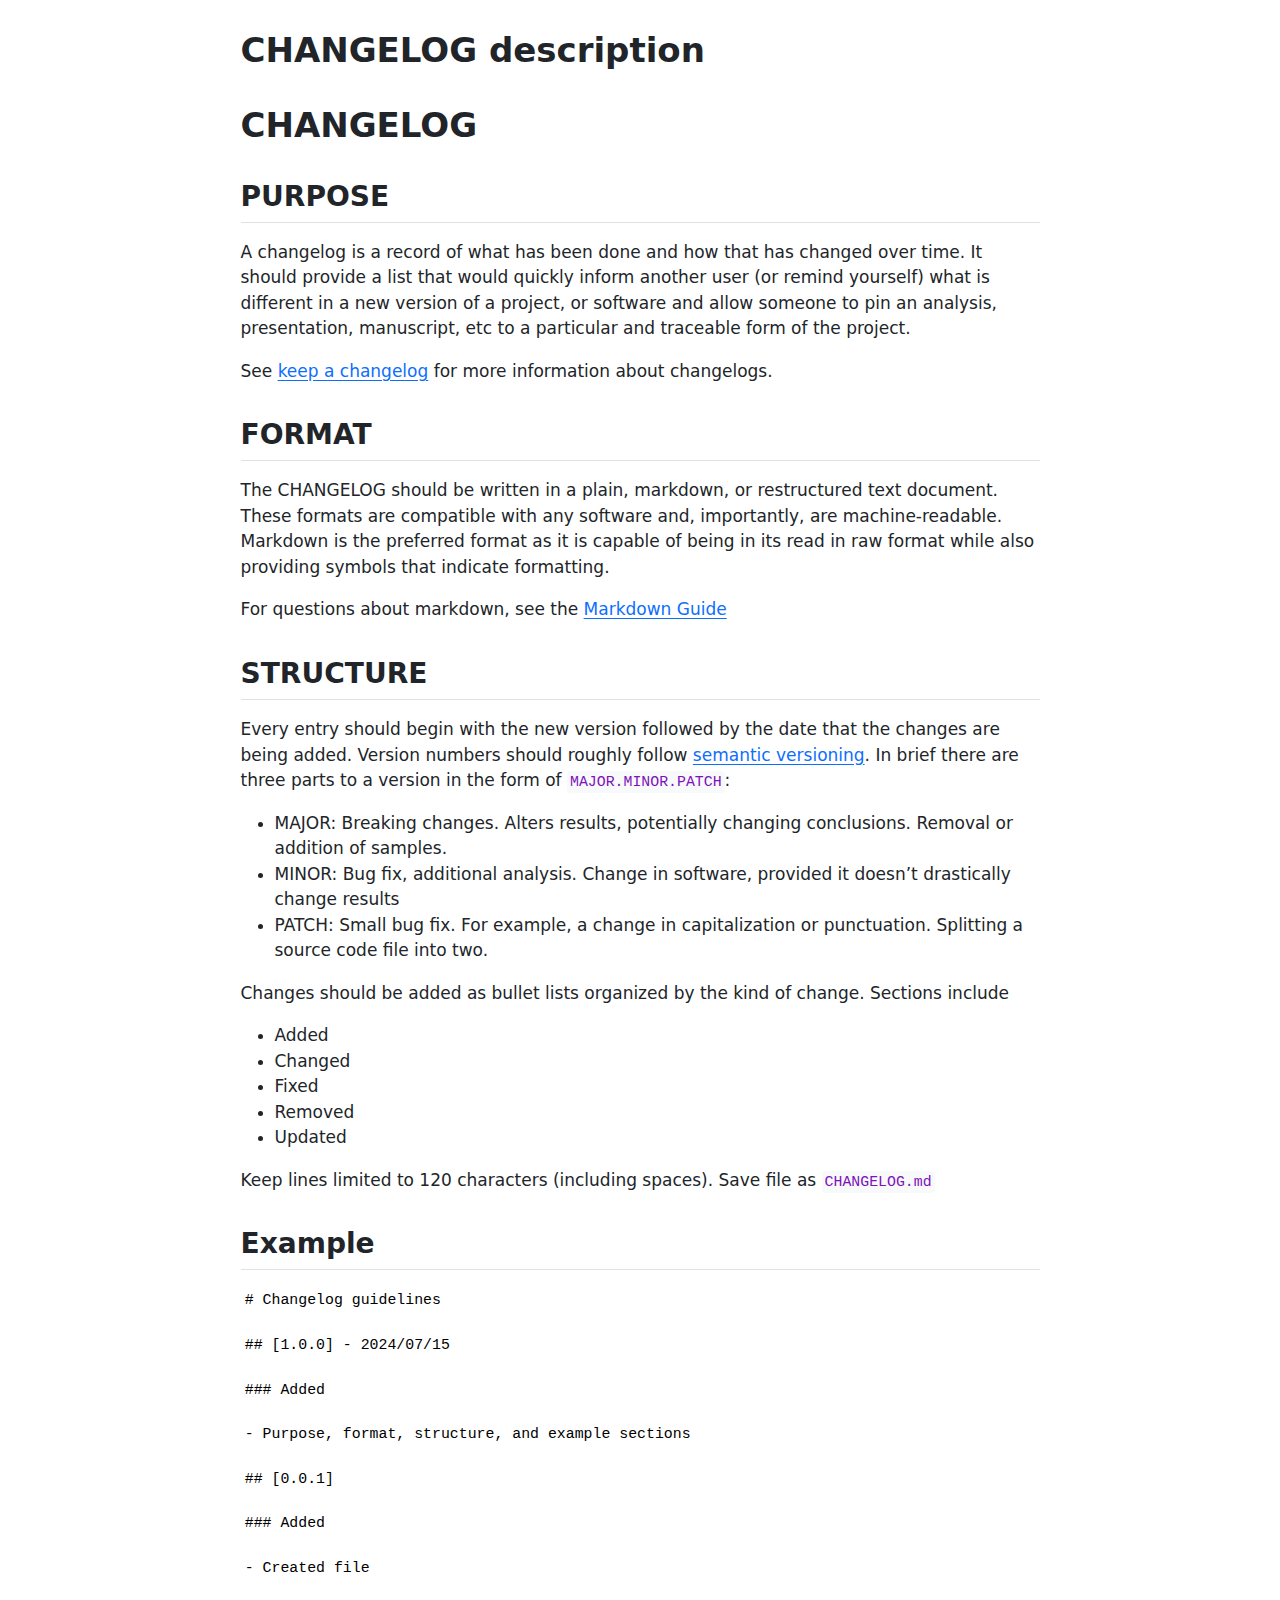
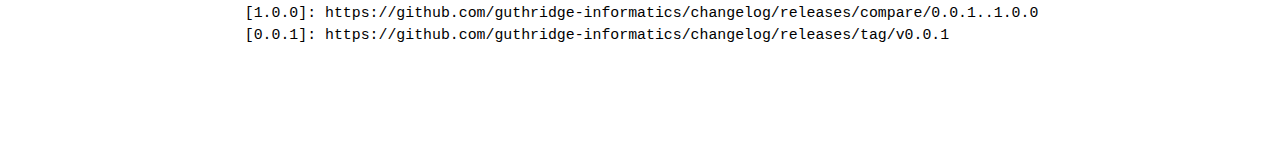
<file: index.html>
<!DOCTYPE html>
<html xmlns="http://www.w3.org/1999/xhtml" lang="en" xml:lang="en"><head>

<meta charset="utf-8">
<meta name="generator" content="quarto-1.4.554">

<meta name="viewport" content="width=device-width, initial-scale=1.0, user-scalable=yes">


<title>CHANGELOG description</title>
<style>
code{white-space: pre-wrap;}
span.smallcaps{font-variant: small-caps;}
div.columns{display: flex; gap: min(4vw, 1.5em);}
div.column{flex: auto; overflow-x: auto;}
div.hanging-indent{margin-left: 1.5em; text-indent: -1.5em;}
ul.task-list{list-style: none;}
ul.task-list li input[type="checkbox"] {
  width: 0.8em;
  margin: 0 0.8em 0.2em -1em; /* quarto-specific, see https://github.com/quarto-dev/quarto-cli/issues/4556 */ 
  vertical-align: middle;
}
</style>


<script src="site_libs/quarto-nav/quarto-nav.js"></script>
<script src="site_libs/clipboard/clipboard.min.js"></script>
<script src="site_libs/quarto-search/autocomplete.umd.js"></script>
<script src="site_libs/quarto-search/fuse.min.js"></script>
<script src="site_libs/quarto-search/quarto-search.js"></script>
<meta name="quarto:offset" content="./">
<script src="site_libs/quarto-html/quarto.js"></script>
<script src="site_libs/quarto-html/popper.min.js"></script>
<script src="site_libs/quarto-html/tippy.umd.min.js"></script>
<script src="site_libs/quarto-html/anchor.min.js"></script>
<link href="site_libs/quarto-html/tippy.css" rel="stylesheet">
<link href="site_libs/quarto-html/quarto-syntax-highlighting.css" rel="stylesheet" id="quarto-text-highlighting-styles">
<script src="site_libs/bootstrap/bootstrap.min.js"></script>
<link href="site_libs/bootstrap/bootstrap-icons.css" rel="stylesheet">
<link href="site_libs/bootstrap/bootstrap.min.css" rel="stylesheet" id="quarto-bootstrap" data-mode="light">
<script id="quarto-search-options" type="application/json">{
  "location": "sidebar",
  "copy-button": false,
  "collapse-after": 3,
  "panel-placement": "start",
  "type": "textbox",
  "limit": 50,
  "keyboard-shortcut": [
    "f",
    "/",
    "s"
  ],
  "show-item-context": false,
  "language": {
    "search-no-results-text": "No results",
    "search-matching-documents-text": "matching documents",
    "search-copy-link-title": "Copy link to search",
    "search-hide-matches-text": "Hide additional matches",
    "search-more-match-text": "more match in this document",
    "search-more-matches-text": "more matches in this document",
    "search-clear-button-title": "Clear",
    "search-text-placeholder": "",
    "search-detached-cancel-button-title": "Cancel",
    "search-submit-button-title": "Submit",
    "search-label": "Search"
  }
}</script>


</head>

<body class="fullcontent">

<div id="quarto-search-results"></div>
<!-- content -->
<div id="quarto-content" class="quarto-container page-columns page-rows-contents page-layout-article">
<!-- sidebar -->
<!-- margin-sidebar -->
    
<!-- main -->
<main class="content" id="quarto-document-content">

<header id="title-block-header" class="quarto-title-block default">
<div class="quarto-title">
<h1 class="title">CHANGELOG description</h1>
</div>



<div class="quarto-title-meta">

    
  
    
  </div>
  


</header>


<section id="changelog" class="level1">
<h1>CHANGELOG</h1>
<section id="purpose" class="level2">
<h2 class="anchored" data-anchor-id="purpose">PURPOSE</h2>
<p>A changelog is a record of what has been done and how that has changed over time. It should provide a list that would quickly inform another user (or remind yourself) what is different in a new version of a project, or software and allow someone to pin an analysis, presentation, manuscript, etc to a particular and traceable form of the project.</p>
<p>See <a href="https://keepachangelog.com/en/1.1.0/">keep a changelog</a> for more information about changelogs.</p>
</section>
<section id="format" class="level2">
<h2 class="anchored" data-anchor-id="format">FORMAT</h2>
<p>The CHANGELOG should be written in a plain, markdown, or restructured text document. These formats are compatible with any software and, importantly, are machine-readable. Markdown is the preferred format as it is capable of being in its read in raw format while also providing symbols that indicate formatting.</p>
<p>For questions about markdown, see the <a href="https://www.markdownguide.org/">Markdown Guide</a></p>
</section>
<section id="structure" class="level2">
<h2 class="anchored" data-anchor-id="structure">STRUCTURE</h2>
<p>Every entry should begin with the new version followed by the date that the changes are being added. Version numbers should roughly follow <a href="https://semver.org/">semantic versioning</a>. In brief there are three parts to a version in the form of <code>MAJOR.MINOR.PATCH</code>:</p>
<ul>
<li>MAJOR: Breaking changes. Alters results, potentially changing conclusions. Removal or addition of samples.</li>
<li>MINOR: Bug fix, additional analysis. Change in software, provided it doesn’t drastically change results</li>
<li>PATCH: Small bug fix. For example, a change in capitalization or punctuation. Splitting a source code file into two.</li>
</ul>
<p>Changes should be added as bullet lists organized by the kind of change. Sections include</p>
<ul>
<li>Added</li>
<li>Changed</li>
<li>Fixed</li>
<li>Removed</li>
<li>Updated</li>
</ul>
<p>Keep lines limited to 120 characters (including spaces). Save file as <code>CHANGELOG.md</code></p>
</section>
<section id="example" class="level2">
<h2 class="anchored" data-anchor-id="example">Example</h2>
<pre><code># Changelog guidelines

## [1.0.0] - 2024/07/15

### Added

- Purpose, format, structure, and example sections

## [0.0.1]

### Added

- Created file

[1.0.0]: https://github.com/guthridge-informatics/changelog/releases/compare/0.0.1..1.0.0
[0.0.1]: https://github.com/guthridge-informatics/changelog/releases/tag/v0.0.1</code></pre>


</section>
</section>

</main> <!-- /main -->
<script id="quarto-html-after-body" type="application/javascript">
window.document.addEventListener("DOMContentLoaded", function (event) {
  const toggleBodyColorMode = (bsSheetEl) => {
    const mode = bsSheetEl.getAttribute("data-mode");
    const bodyEl = window.document.querySelector("body");
    if (mode === "dark") {
      bodyEl.classList.add("quarto-dark");
      bodyEl.classList.remove("quarto-light");
    } else {
      bodyEl.classList.add("quarto-light");
      bodyEl.classList.remove("quarto-dark");
    }
  }
  const toggleBodyColorPrimary = () => {
    const bsSheetEl = window.document.querySelector("link#quarto-bootstrap");
    if (bsSheetEl) {
      toggleBodyColorMode(bsSheetEl);
    }
  }
  toggleBodyColorPrimary();  
  const icon = "";
  const anchorJS = new window.AnchorJS();
  anchorJS.options = {
    placement: 'right',
    icon: icon
  };
  anchorJS.add('.anchored');
  const isCodeAnnotation = (el) => {
    for (const clz of el.classList) {
      if (clz.startsWith('code-annotation-')) {                     
        return true;
      }
    }
    return false;
  }
  const clipboard = new window.ClipboardJS('.code-copy-button', {
    text: function(trigger) {
      const codeEl = trigger.previousElementSibling.cloneNode(true);
      for (const childEl of codeEl.children) {
        if (isCodeAnnotation(childEl)) {
          childEl.remove();
        }
      }
      return codeEl.innerText;
    }
  });
  clipboard.on('success', function(e) {
    // button target
    const button = e.trigger;
    // don't keep focus
    button.blur();
    // flash "checked"
    button.classList.add('code-copy-button-checked');
    var currentTitle = button.getAttribute("title");
    button.setAttribute("title", "Copied!");
    let tooltip;
    if (window.bootstrap) {
      button.setAttribute("data-bs-toggle", "tooltip");
      button.setAttribute("data-bs-placement", "left");
      button.setAttribute("data-bs-title", "Copied!");
      tooltip = new bootstrap.Tooltip(button, 
        { trigger: "manual", 
          customClass: "code-copy-button-tooltip",
          offset: [0, -8]});
      tooltip.show();    
    }
    setTimeout(function() {
      if (tooltip) {
        tooltip.hide();
        button.removeAttribute("data-bs-title");
        button.removeAttribute("data-bs-toggle");
        button.removeAttribute("data-bs-placement");
      }
      button.setAttribute("title", currentTitle);
      button.classList.remove('code-copy-button-checked');
    }, 1000);
    // clear code selection
    e.clearSelection();
  });
    var localhostRegex = new RegExp(/^(?:http|https):\/\/localhost\:?[0-9]*\//);
    var mailtoRegex = new RegExp(/^mailto:/);
      var filterRegex = new RegExp('/' + window.location.host + '/');
    var isInternal = (href) => {
        return filterRegex.test(href) || localhostRegex.test(href) || mailtoRegex.test(href);
    }
    // Inspect non-navigation links and adorn them if external
 	var links = window.document.querySelectorAll('a[href]:not(.nav-link):not(.navbar-brand):not(.toc-action):not(.sidebar-link):not(.sidebar-item-toggle):not(.pagination-link):not(.no-external):not([aria-hidden]):not(.dropdown-item):not(.quarto-navigation-tool)');
    for (var i=0; i<links.length; i++) {
      const link = links[i];
      if (!isInternal(link.href)) {
        // undo the damage that might have been done by quarto-nav.js in the case of
        // links that we want to consider external
        if (link.dataset.originalHref !== undefined) {
          link.href = link.dataset.originalHref;
        }
      }
    }
  function tippyHover(el, contentFn, onTriggerFn, onUntriggerFn) {
    const config = {
      allowHTML: true,
      maxWidth: 500,
      delay: 100,
      arrow: false,
      appendTo: function(el) {
          return el.parentElement;
      },
      interactive: true,
      interactiveBorder: 10,
      theme: 'quarto',
      placement: 'bottom-start',
    };
    if (contentFn) {
      config.content = contentFn;
    }
    if (onTriggerFn) {
      config.onTrigger = onTriggerFn;
    }
    if (onUntriggerFn) {
      config.onUntrigger = onUntriggerFn;
    }
    window.tippy(el, config); 
  }
  const noterefs = window.document.querySelectorAll('a[role="doc-noteref"]');
  for (var i=0; i<noterefs.length; i++) {
    const ref = noterefs[i];
    tippyHover(ref, function() {
      // use id or data attribute instead here
      let href = ref.getAttribute('data-footnote-href') || ref.getAttribute('href');
      try { href = new URL(href).hash; } catch {}
      const id = href.replace(/^#\/?/, "");
      const note = window.document.getElementById(id);
      if (note) {
        return note.innerHTML;
      } else {
        return "";
      }
    });
  }
  const xrefs = window.document.querySelectorAll('a.quarto-xref');
  const processXRef = (id, note) => {
    // Strip column container classes
    const stripColumnClz = (el) => {
      el.classList.remove("page-full", "page-columns");
      if (el.children) {
        for (const child of el.children) {
          stripColumnClz(child);
        }
      }
    }
    stripColumnClz(note)
    if (id === null || id.startsWith('sec-')) {
      // Special case sections, only their first couple elements
      const container = document.createElement("div");
      if (note.children && note.children.length > 2) {
        container.appendChild(note.children[0].cloneNode(true));
        for (let i = 1; i < note.children.length; i++) {
          const child = note.children[i];
          if (child.tagName === "P" && child.innerText === "") {
            continue;
          } else {
            container.appendChild(child.cloneNode(true));
            break;
          }
        }
        if (window.Quarto?.typesetMath) {
          window.Quarto.typesetMath(container);
        }
        return container.innerHTML
      } else {
        if (window.Quarto?.typesetMath) {
          window.Quarto.typesetMath(note);
        }
        return note.innerHTML;
      }
    } else {
      // Remove any anchor links if they are present
      const anchorLink = note.querySelector('a.anchorjs-link');
      if (anchorLink) {
        anchorLink.remove();
      }
      if (window.Quarto?.typesetMath) {
        window.Quarto.typesetMath(note);
      }
      // TODO in 1.5, we should make sure this works without a callout special case
      if (note.classList.contains("callout")) {
        return note.outerHTML;
      } else {
        return note.innerHTML;
      }
    }
  }
  for (var i=0; i<xrefs.length; i++) {
    const xref = xrefs[i];
    tippyHover(xref, undefined, function(instance) {
      instance.disable();
      let url = xref.getAttribute('href');
      let hash = undefined; 
      if (url.startsWith('#')) {
        hash = url;
      } else {
        try { hash = new URL(url).hash; } catch {}
      }
      if (hash) {
        const id = hash.replace(/^#\/?/, "");
        const note = window.document.getElementById(id);
        if (note !== null) {
          try {
            const html = processXRef(id, note.cloneNode(true));
            instance.setContent(html);
          } finally {
            instance.enable();
            instance.show();
          }
        } else {
          // See if we can fetch this
          fetch(url.split('#')[0])
          .then(res => res.text())
          .then(html => {
            const parser = new DOMParser();
            const htmlDoc = parser.parseFromString(html, "text/html");
            const note = htmlDoc.getElementById(id);
            if (note !== null) {
              const html = processXRef(id, note);
              instance.setContent(html);
            } 
          }).finally(() => {
            instance.enable();
            instance.show();
          });
        }
      } else {
        // See if we can fetch a full url (with no hash to target)
        // This is a special case and we should probably do some content thinning / targeting
        fetch(url)
        .then(res => res.text())
        .then(html => {
          const parser = new DOMParser();
          const htmlDoc = parser.parseFromString(html, "text/html");
          const note = htmlDoc.querySelector('main.content');
          if (note !== null) {
            // This should only happen for chapter cross references
            // (since there is no id in the URL)
            // remove the first header
            if (note.children.length > 0 && note.children[0].tagName === "HEADER") {
              note.children[0].remove();
            }
            const html = processXRef(null, note);
            instance.setContent(html);
          } 
        }).finally(() => {
          instance.enable();
          instance.show();
        });
      }
    }, function(instance) {
    });
  }
      let selectedAnnoteEl;
      const selectorForAnnotation = ( cell, annotation) => {
        let cellAttr = 'data-code-cell="' + cell + '"';
        let lineAttr = 'data-code-annotation="' +  annotation + '"';
        const selector = 'span[' + cellAttr + '][' + lineAttr + ']';
        return selector;
      }
      const selectCodeLines = (annoteEl) => {
        const doc = window.document;
        const targetCell = annoteEl.getAttribute("data-target-cell");
        const targetAnnotation = annoteEl.getAttribute("data-target-annotation");
        const annoteSpan = window.document.querySelector(selectorForAnnotation(targetCell, targetAnnotation));
        const lines = annoteSpan.getAttribute("data-code-lines").split(",");
        const lineIds = lines.map((line) => {
          return targetCell + "-" + line;
        })
        let top = null;
        let height = null;
        let parent = null;
        if (lineIds.length > 0) {
            //compute the position of the single el (top and bottom and make a div)
            const el = window.document.getElementById(lineIds[0]);
            top = el.offsetTop;
            height = el.offsetHeight;
            parent = el.parentElement.parentElement;
          if (lineIds.length > 1) {
            const lastEl = window.document.getElementById(lineIds[lineIds.length - 1]);
            const bottom = lastEl.offsetTop + lastEl.offsetHeight;
            height = bottom - top;
          }
          if (top !== null && height !== null && parent !== null) {
            // cook up a div (if necessary) and position it 
            let div = window.document.getElementById("code-annotation-line-highlight");
            if (div === null) {
              div = window.document.createElement("div");
              div.setAttribute("id", "code-annotation-line-highlight");
              div.style.position = 'absolute';
              parent.appendChild(div);
            }
            div.style.top = top - 2 + "px";
            div.style.height = height + 4 + "px";
            div.style.left = 0;
            let gutterDiv = window.document.getElementById("code-annotation-line-highlight-gutter");
            if (gutterDiv === null) {
              gutterDiv = window.document.createElement("div");
              gutterDiv.setAttribute("id", "code-annotation-line-highlight-gutter");
              gutterDiv.style.position = 'absolute';
              const codeCell = window.document.getElementById(targetCell);
              const gutter = codeCell.querySelector('.code-annotation-gutter');
              gutter.appendChild(gutterDiv);
            }
            gutterDiv.style.top = top - 2 + "px";
            gutterDiv.style.height = height + 4 + "px";
          }
          selectedAnnoteEl = annoteEl;
        }
      };
      const unselectCodeLines = () => {
        const elementsIds = ["code-annotation-line-highlight", "code-annotation-line-highlight-gutter"];
        elementsIds.forEach((elId) => {
          const div = window.document.getElementById(elId);
          if (div) {
            div.remove();
          }
        });
        selectedAnnoteEl = undefined;
      };
        // Handle positioning of the toggle
    window.addEventListener(
      "resize",
      throttle(() => {
        elRect = undefined;
        if (selectedAnnoteEl) {
          selectCodeLines(selectedAnnoteEl);
        }
      }, 10)
    );
    function throttle(fn, ms) {
    let throttle = false;
    let timer;
      return (...args) => {
        if(!throttle) { // first call gets through
            fn.apply(this, args);
            throttle = true;
        } else { // all the others get throttled
            if(timer) clearTimeout(timer); // cancel #2
            timer = setTimeout(() => {
              fn.apply(this, args);
              timer = throttle = false;
            }, ms);
        }
      };
    }
      // Attach click handler to the DT
      const annoteDls = window.document.querySelectorAll('dt[data-target-cell]');
      for (const annoteDlNode of annoteDls) {
        annoteDlNode.addEventListener('click', (event) => {
          const clickedEl = event.target;
          if (clickedEl !== selectedAnnoteEl) {
            unselectCodeLines();
            const activeEl = window.document.querySelector('dt[data-target-cell].code-annotation-active');
            if (activeEl) {
              activeEl.classList.remove('code-annotation-active');
            }
            selectCodeLines(clickedEl);
            clickedEl.classList.add('code-annotation-active');
          } else {
            // Unselect the line
            unselectCodeLines();
            clickedEl.classList.remove('code-annotation-active');
          }
        });
      }
  const findCites = (el) => {
    const parentEl = el.parentElement;
    if (parentEl) {
      const cites = parentEl.dataset.cites;
      if (cites) {
        return {
          el,
          cites: cites.split(' ')
        };
      } else {
        return findCites(el.parentElement)
      }
    } else {
      return undefined;
    }
  };
  var bibliorefs = window.document.querySelectorAll('a[role="doc-biblioref"]');
  for (var i=0; i<bibliorefs.length; i++) {
    const ref = bibliorefs[i];
    const citeInfo = findCites(ref);
    if (citeInfo) {
      tippyHover(citeInfo.el, function() {
        var popup = window.document.createElement('div');
        citeInfo.cites.forEach(function(cite) {
          var citeDiv = window.document.createElement('div');
          citeDiv.classList.add('hanging-indent');
          citeDiv.classList.add('csl-entry');
          var biblioDiv = window.document.getElementById('ref-' + cite);
          if (biblioDiv) {
            citeDiv.innerHTML = biblioDiv.innerHTML;
          }
          popup.appendChild(citeDiv);
        });
        return popup.innerHTML;
      });
    }
  }
});
</script>
</div> <!-- /content -->




</body></html>
</file>
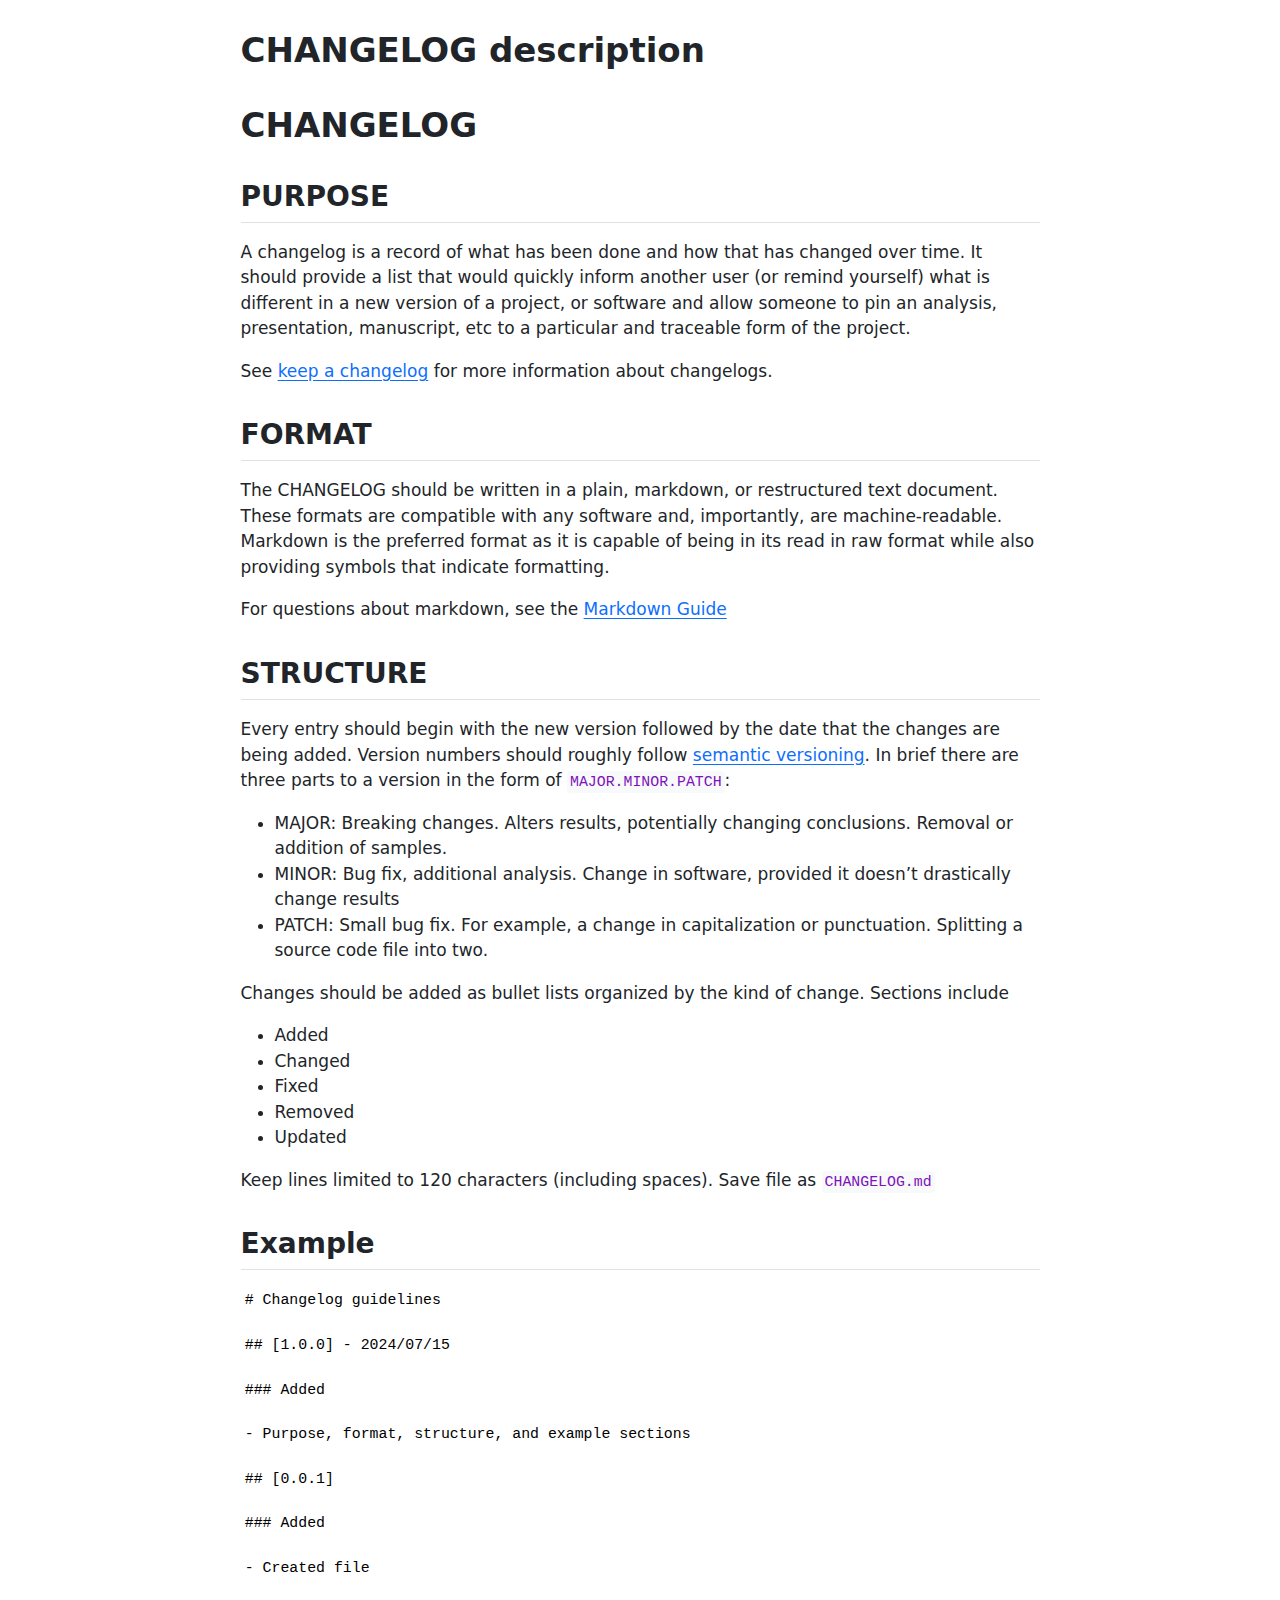
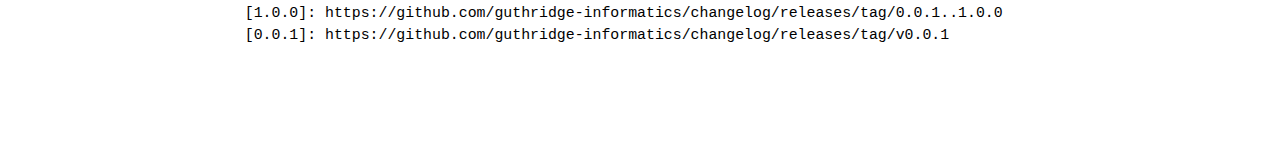
<file: changelog/docs/index.html>
<html xmlns="http://www.w3.org/1999/xhtml">    
  <head>      
    <title>Redirect to changelog_standard.html</title>      
    <meta http-equiv="refresh" content="0;URL='changelog_standard.html'" />    
  </head>    
  <body> 
  </body>  
</html>
</file>
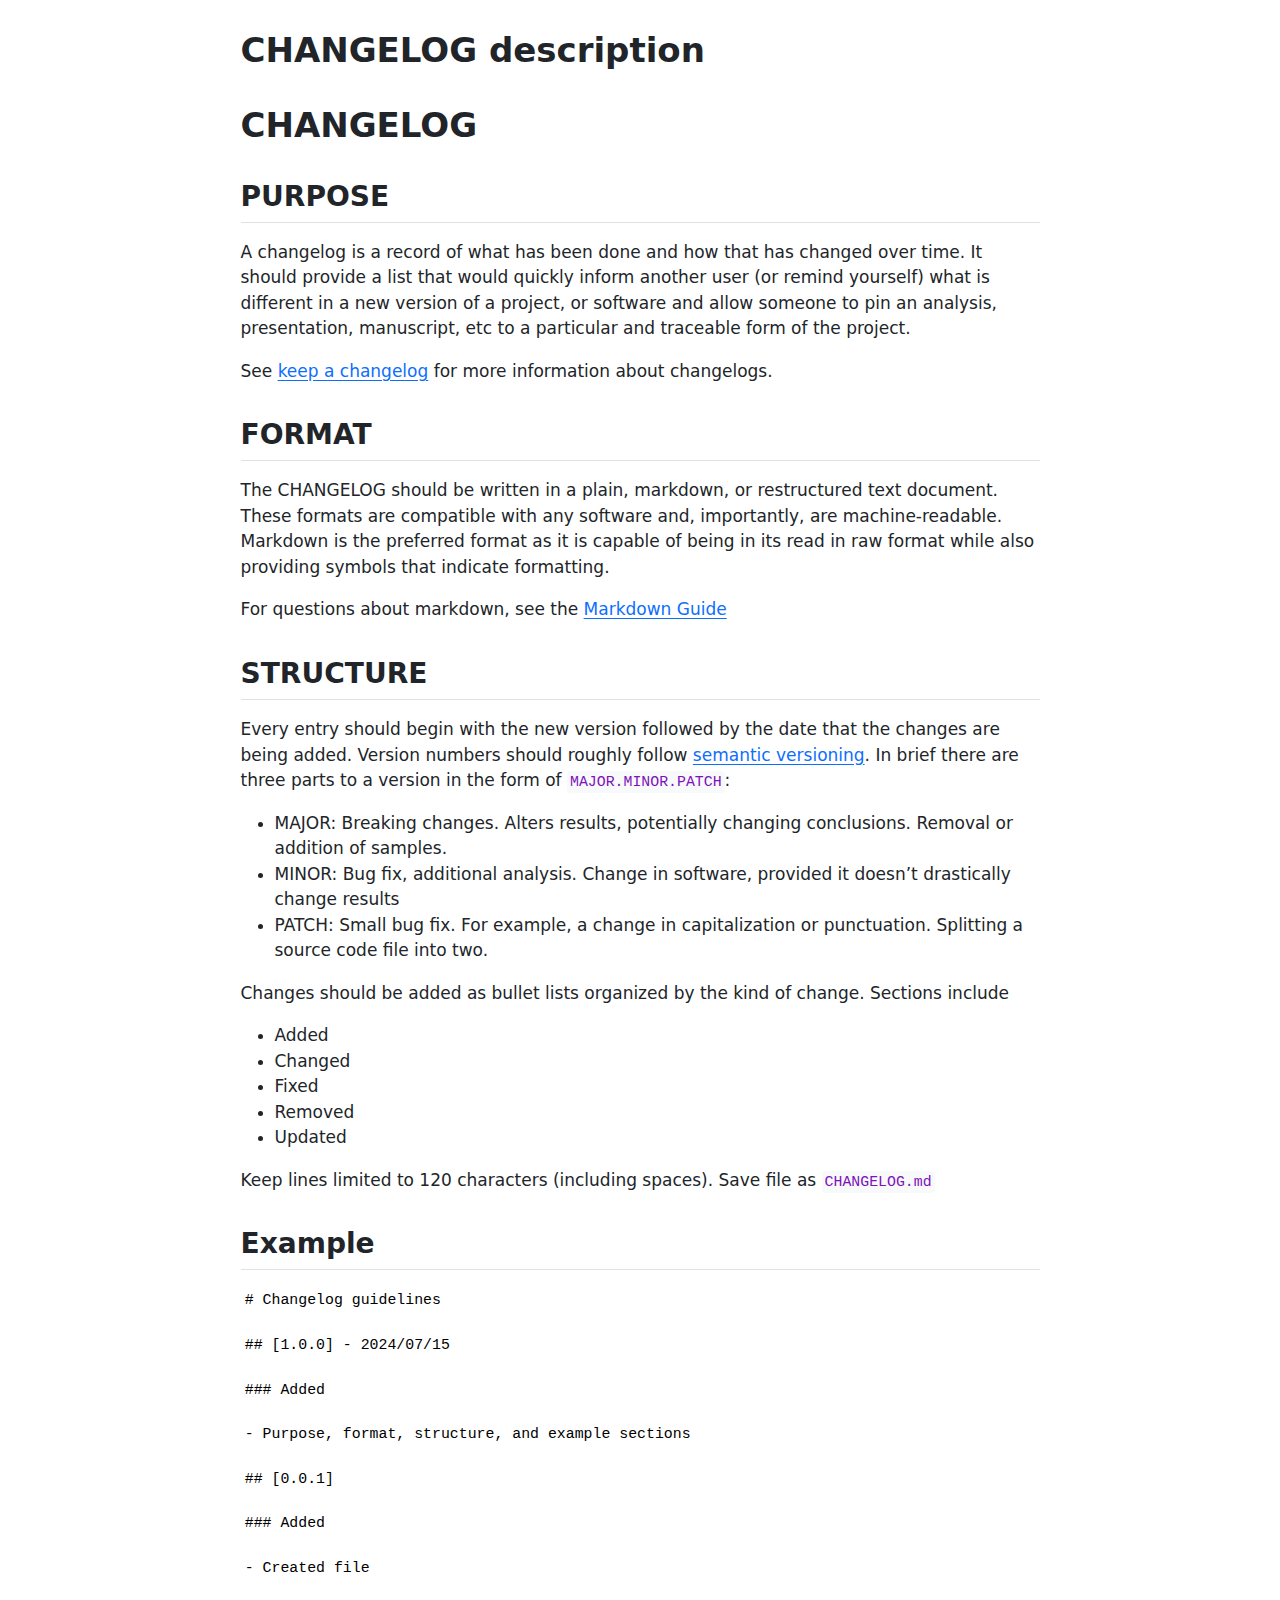
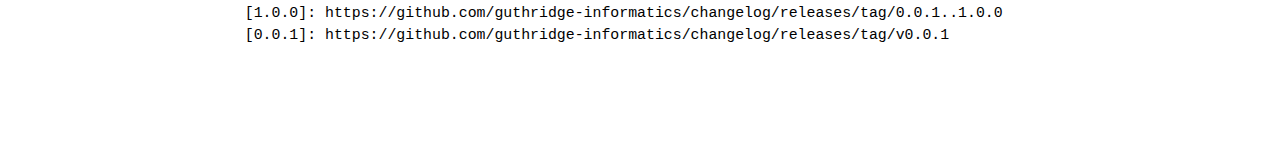
<file: changelog/docs/changelog_standard.html>
<!DOCTYPE html>
<html xmlns="http://www.w3.org/1999/xhtml" lang="en" xml:lang="en"><head>

<meta charset="utf-8">
<meta name="generator" content="quarto-1.4.554">

<meta name="viewport" content="width=device-width, initial-scale=1.0, user-scalable=yes">


<title>CHANGELOG description</title>
<style>
code{white-space: pre-wrap;}
span.smallcaps{font-variant: small-caps;}
div.columns{display: flex; gap: min(4vw, 1.5em);}
div.column{flex: auto; overflow-x: auto;}
div.hanging-indent{margin-left: 1.5em; text-indent: -1.5em;}
ul.task-list{list-style: none;}
ul.task-list li input[type="checkbox"] {
  width: 0.8em;
  margin: 0 0.8em 0.2em -1em; /* quarto-specific, see https://github.com/quarto-dev/quarto-cli/issues/4556 */ 
  vertical-align: middle;
}
</style>


<script src="site_libs/quarto-nav/quarto-nav.js"></script>
<script src="site_libs/clipboard/clipboard.min.js"></script>
<script src="site_libs/quarto-search/autocomplete.umd.js"></script>
<script src="site_libs/quarto-search/fuse.min.js"></script>
<script src="site_libs/quarto-search/quarto-search.js"></script>
<meta name="quarto:offset" content="./">
<script src="site_libs/quarto-html/quarto.js"></script>
<script src="site_libs/quarto-html/popper.min.js"></script>
<script src="site_libs/quarto-html/tippy.umd.min.js"></script>
<script src="site_libs/quarto-html/anchor.min.js"></script>
<link href="site_libs/quarto-html/tippy.css" rel="stylesheet">
<link href="site_libs/quarto-html/quarto-syntax-highlighting.css" rel="stylesheet" id="quarto-text-highlighting-styles">
<script src="site_libs/bootstrap/bootstrap.min.js"></script>
<link href="site_libs/bootstrap/bootstrap-icons.css" rel="stylesheet">
<link href="site_libs/bootstrap/bootstrap.min.css" rel="stylesheet" id="quarto-bootstrap" data-mode="light">
<script id="quarto-search-options" type="application/json">{
  "location": "sidebar",
  "copy-button": false,
  "collapse-after": 3,
  "panel-placement": "start",
  "type": "textbox",
  "limit": 50,
  "keyboard-shortcut": [
    "f",
    "/",
    "s"
  ],
  "show-item-context": false,
  "language": {
    "search-no-results-text": "No results",
    "search-matching-documents-text": "matching documents",
    "search-copy-link-title": "Copy link to search",
    "search-hide-matches-text": "Hide additional matches",
    "search-more-match-text": "more match in this document",
    "search-more-matches-text": "more matches in this document",
    "search-clear-button-title": "Clear",
    "search-text-placeholder": "",
    "search-detached-cancel-button-title": "Cancel",
    "search-submit-button-title": "Submit",
    "search-label": "Search"
  }
}</script>


</head>

<body class="fullcontent">

<div id="quarto-search-results"></div>
<!-- content -->
<div id="quarto-content" class="quarto-container page-columns page-rows-contents page-layout-article">
<!-- sidebar -->
<!-- margin-sidebar -->
    
<!-- main -->
<main class="content" id="quarto-document-content">

<header id="title-block-header" class="quarto-title-block default">
<div class="quarto-title">
<h1 class="title">CHANGELOG description</h1>
</div>



<div class="quarto-title-meta">

    
  
    
  </div>
  


</header>


<section id="changelog" class="level1">
<h1>CHANGELOG</h1>
<section id="purpose" class="level2">
<h2 class="anchored" data-anchor-id="purpose">PURPOSE</h2>
<p>A changelog is a record of what has been done and how that has changed over time. It should provide a list that would quickly inform another user (or remind yourself) what is different in a new version of a project, or software and allow someone to pin an analysis, presentation, manuscript, etc to a particular and traceable form of the project.</p>
<p>See <a href="https://keepachangelog.com/en/1.1.0/">keep a changelog</a> for more information about changelogs.</p>
</section>
<section id="format" class="level2">
<h2 class="anchored" data-anchor-id="format">FORMAT</h2>
<p>The CHANGELOG should be written in a plain, markdown, or restructured text document. These formats are compatible with any software and, importantly, are machine-readable. Markdown is the preferred format as it is capable of being in its read in raw format while also providing symbols that indicate formatting.</p>
<p>For questions about markdown, see the <a href="https://www.markdownguide.org/">Markdown Guide</a></p>
</section>
<section id="structure" class="level2">
<h2 class="anchored" data-anchor-id="structure">STRUCTURE</h2>
<p>Every entry should begin with the new version followed by the date that the changes are being added. Version numbers should roughly follow <a href="https://semver.org/">semantic versioning</a>. In brief there are three parts to a version in the form of <code>MAJOR.MINOR.PATCH</code>:</p>
<ul>
<li>MAJOR: Breaking changes. Alters results, potentially changing conclusions. Removal or addition of samples.</li>
<li>MINOR: Bug fix, additional analysis. Change in software, provided it doesn’t drastically change results</li>
<li>PATCH: Small bug fix. For example, a change in capitalization or punctuation. Splitting a source code file into two.</li>
</ul>
<p>Changes should be added as bullet lists organized by the kind of change. Sections include</p>
<ul>
<li>Added</li>
<li>Changed</li>
<li>Fixed</li>
<li>Removed</li>
<li>Updated</li>
</ul>
<p>Keep lines limited to 120 characters (including spaces). Save file as <code>CHANGELOG.md</code></p>
</section>
<section id="example" class="level2">
<h2 class="anchored" data-anchor-id="example">Example</h2>
<pre><code># Changelog guidelines

## [1.0.0] - 2024/07/15

### Added

- Purpose, format, structure, and example sections

## [0.0.1]

### Added

- Created file

[1.0.0]: https://github.com/guthridge-informatics/changelog/releases/tag/0.0.1..1.0.0
[0.0.1]: https://github.com/guthridge-informatics/changelog/releases/tag/v0.0.1</code></pre>


</section>
</section>

</main> <!-- /main -->
<script id="quarto-html-after-body" type="application/javascript">
window.document.addEventListener("DOMContentLoaded", function (event) {
  const toggleBodyColorMode = (bsSheetEl) => {
    const mode = bsSheetEl.getAttribute("data-mode");
    const bodyEl = window.document.querySelector("body");
    if (mode === "dark") {
      bodyEl.classList.add("quarto-dark");
      bodyEl.classList.remove("quarto-light");
    } else {
      bodyEl.classList.add("quarto-light");
      bodyEl.classList.remove("quarto-dark");
    }
  }
  const toggleBodyColorPrimary = () => {
    const bsSheetEl = window.document.querySelector("link#quarto-bootstrap");
    if (bsSheetEl) {
      toggleBodyColorMode(bsSheetEl);
    }
  }
  toggleBodyColorPrimary();  
  const icon = "";
  const anchorJS = new window.AnchorJS();
  anchorJS.options = {
    placement: 'right',
    icon: icon
  };
  anchorJS.add('.anchored');
  const isCodeAnnotation = (el) => {
    for (const clz of el.classList) {
      if (clz.startsWith('code-annotation-')) {                     
        return true;
      }
    }
    return false;
  }
  const clipboard = new window.ClipboardJS('.code-copy-button', {
    text: function(trigger) {
      const codeEl = trigger.previousElementSibling.cloneNode(true);
      for (const childEl of codeEl.children) {
        if (isCodeAnnotation(childEl)) {
          childEl.remove();
        }
      }
      return codeEl.innerText;
    }
  });
  clipboard.on('success', function(e) {
    // button target
    const button = e.trigger;
    // don't keep focus
    button.blur();
    // flash "checked"
    button.classList.add('code-copy-button-checked');
    var currentTitle = button.getAttribute("title");
    button.setAttribute("title", "Copied!");
    let tooltip;
    if (window.bootstrap) {
      button.setAttribute("data-bs-toggle", "tooltip");
      button.setAttribute("data-bs-placement", "left");
      button.setAttribute("data-bs-title", "Copied!");
      tooltip = new bootstrap.Tooltip(button, 
        { trigger: "manual", 
          customClass: "code-copy-button-tooltip",
          offset: [0, -8]});
      tooltip.show();    
    }
    setTimeout(function() {
      if (tooltip) {
        tooltip.hide();
        button.removeAttribute("data-bs-title");
        button.removeAttribute("data-bs-toggle");
        button.removeAttribute("data-bs-placement");
      }
      button.setAttribute("title", currentTitle);
      button.classList.remove('code-copy-button-checked');
    }, 1000);
    // clear code selection
    e.clearSelection();
  });
    var localhostRegex = new RegExp(/^(?:http|https):\/\/localhost\:?[0-9]*\//);
    var mailtoRegex = new RegExp(/^mailto:/);
      var filterRegex = new RegExp('/' + window.location.host + '/');
    var isInternal = (href) => {
        return filterRegex.test(href) || localhostRegex.test(href) || mailtoRegex.test(href);
    }
    // Inspect non-navigation links and adorn them if external
 	var links = window.document.querySelectorAll('a[href]:not(.nav-link):not(.navbar-brand):not(.toc-action):not(.sidebar-link):not(.sidebar-item-toggle):not(.pagination-link):not(.no-external):not([aria-hidden]):not(.dropdown-item):not(.quarto-navigation-tool)');
    for (var i=0; i<links.length; i++) {
      const link = links[i];
      if (!isInternal(link.href)) {
        // undo the damage that might have been done by quarto-nav.js in the case of
        // links that we want to consider external
        if (link.dataset.originalHref !== undefined) {
          link.href = link.dataset.originalHref;
        }
      }
    }
  function tippyHover(el, contentFn, onTriggerFn, onUntriggerFn) {
    const config = {
      allowHTML: true,
      maxWidth: 500,
      delay: 100,
      arrow: false,
      appendTo: function(el) {
          return el.parentElement;
      },
      interactive: true,
      interactiveBorder: 10,
      theme: 'quarto',
      placement: 'bottom-start',
    };
    if (contentFn) {
      config.content = contentFn;
    }
    if (onTriggerFn) {
      config.onTrigger = onTriggerFn;
    }
    if (onUntriggerFn) {
      config.onUntrigger = onUntriggerFn;
    }
    window.tippy(el, config); 
  }
  const noterefs = window.document.querySelectorAll('a[role="doc-noteref"]');
  for (var i=0; i<noterefs.length; i++) {
    const ref = noterefs[i];
    tippyHover(ref, function() {
      // use id or data attribute instead here
      let href = ref.getAttribute('data-footnote-href') || ref.getAttribute('href');
      try { href = new URL(href).hash; } catch {}
      const id = href.replace(/^#\/?/, "");
      const note = window.document.getElementById(id);
      if (note) {
        return note.innerHTML;
      } else {
        return "";
      }
    });
  }
  const xrefs = window.document.querySelectorAll('a.quarto-xref');
  const processXRef = (id, note) => {
    // Strip column container classes
    const stripColumnClz = (el) => {
      el.classList.remove("page-full", "page-columns");
      if (el.children) {
        for (const child of el.children) {
          stripColumnClz(child);
        }
      }
    }
    stripColumnClz(note)
    if (id === null || id.startsWith('sec-')) {
      // Special case sections, only their first couple elements
      const container = document.createElement("div");
      if (note.children && note.children.length > 2) {
        container.appendChild(note.children[0].cloneNode(true));
        for (let i = 1; i < note.children.length; i++) {
          const child = note.children[i];
          if (child.tagName === "P" && child.innerText === "") {
            continue;
          } else {
            container.appendChild(child.cloneNode(true));
            break;
          }
        }
        if (window.Quarto?.typesetMath) {
          window.Quarto.typesetMath(container);
        }
        return container.innerHTML
      } else {
        if (window.Quarto?.typesetMath) {
          window.Quarto.typesetMath(note);
        }
        return note.innerHTML;
      }
    } else {
      // Remove any anchor links if they are present
      const anchorLink = note.querySelector('a.anchorjs-link');
      if (anchorLink) {
        anchorLink.remove();
      }
      if (window.Quarto?.typesetMath) {
        window.Quarto.typesetMath(note);
      }
      // TODO in 1.5, we should make sure this works without a callout special case
      if (note.classList.contains("callout")) {
        return note.outerHTML;
      } else {
        return note.innerHTML;
      }
    }
  }
  for (var i=0; i<xrefs.length; i++) {
    const xref = xrefs[i];
    tippyHover(xref, undefined, function(instance) {
      instance.disable();
      let url = xref.getAttribute('href');
      let hash = undefined; 
      if (url.startsWith('#')) {
        hash = url;
      } else {
        try { hash = new URL(url).hash; } catch {}
      }
      if (hash) {
        const id = hash.replace(/^#\/?/, "");
        const note = window.document.getElementById(id);
        if (note !== null) {
          try {
            const html = processXRef(id, note.cloneNode(true));
            instance.setContent(html);
          } finally {
            instance.enable();
            instance.show();
          }
        } else {
          // See if we can fetch this
          fetch(url.split('#')[0])
          .then(res => res.text())
          .then(html => {
            const parser = new DOMParser();
            const htmlDoc = parser.parseFromString(html, "text/html");
            const note = htmlDoc.getElementById(id);
            if (note !== null) {
              const html = processXRef(id, note);
              instance.setContent(html);
            } 
          }).finally(() => {
            instance.enable();
            instance.show();
          });
        }
      } else {
        // See if we can fetch a full url (with no hash to target)
        // This is a special case and we should probably do some content thinning / targeting
        fetch(url)
        .then(res => res.text())
        .then(html => {
          const parser = new DOMParser();
          const htmlDoc = parser.parseFromString(html, "text/html");
          const note = htmlDoc.querySelector('main.content');
          if (note !== null) {
            // This should only happen for chapter cross references
            // (since there is no id in the URL)
            // remove the first header
            if (note.children.length > 0 && note.children[0].tagName === "HEADER") {
              note.children[0].remove();
            }
            const html = processXRef(null, note);
            instance.setContent(html);
          } 
        }).finally(() => {
          instance.enable();
          instance.show();
        });
      }
    }, function(instance) {
    });
  }
      let selectedAnnoteEl;
      const selectorForAnnotation = ( cell, annotation) => {
        let cellAttr = 'data-code-cell="' + cell + '"';
        let lineAttr = 'data-code-annotation="' +  annotation + '"';
        const selector = 'span[' + cellAttr + '][' + lineAttr + ']';
        return selector;
      }
      const selectCodeLines = (annoteEl) => {
        const doc = window.document;
        const targetCell = annoteEl.getAttribute("data-target-cell");
        const targetAnnotation = annoteEl.getAttribute("data-target-annotation");
        const annoteSpan = window.document.querySelector(selectorForAnnotation(targetCell, targetAnnotation));
        const lines = annoteSpan.getAttribute("data-code-lines").split(",");
        const lineIds = lines.map((line) => {
          return targetCell + "-" + line;
        })
        let top = null;
        let height = null;
        let parent = null;
        if (lineIds.length > 0) {
            //compute the position of the single el (top and bottom and make a div)
            const el = window.document.getElementById(lineIds[0]);
            top = el.offsetTop;
            height = el.offsetHeight;
            parent = el.parentElement.parentElement;
          if (lineIds.length > 1) {
            const lastEl = window.document.getElementById(lineIds[lineIds.length - 1]);
            const bottom = lastEl.offsetTop + lastEl.offsetHeight;
            height = bottom - top;
          }
          if (top !== null && height !== null && parent !== null) {
            // cook up a div (if necessary) and position it 
            let div = window.document.getElementById("code-annotation-line-highlight");
            if (div === null) {
              div = window.document.createElement("div");
              div.setAttribute("id", "code-annotation-line-highlight");
              div.style.position = 'absolute';
              parent.appendChild(div);
            }
            div.style.top = top - 2 + "px";
            div.style.height = height + 4 + "px";
            div.style.left = 0;
            let gutterDiv = window.document.getElementById("code-annotation-line-highlight-gutter");
            if (gutterDiv === null) {
              gutterDiv = window.document.createElement("div");
              gutterDiv.setAttribute("id", "code-annotation-line-highlight-gutter");
              gutterDiv.style.position = 'absolute';
              const codeCell = window.document.getElementById(targetCell);
              const gutter = codeCell.querySelector('.code-annotation-gutter');
              gutter.appendChild(gutterDiv);
            }
            gutterDiv.style.top = top - 2 + "px";
            gutterDiv.style.height = height + 4 + "px";
          }
          selectedAnnoteEl = annoteEl;
        }
      };
      const unselectCodeLines = () => {
        const elementsIds = ["code-annotation-line-highlight", "code-annotation-line-highlight-gutter"];
        elementsIds.forEach((elId) => {
          const div = window.document.getElementById(elId);
          if (div) {
            div.remove();
          }
        });
        selectedAnnoteEl = undefined;
      };
        // Handle positioning of the toggle
    window.addEventListener(
      "resize",
      throttle(() => {
        elRect = undefined;
        if (selectedAnnoteEl) {
          selectCodeLines(selectedAnnoteEl);
        }
      }, 10)
    );
    function throttle(fn, ms) {
    let throttle = false;
    let timer;
      return (...args) => {
        if(!throttle) { // first call gets through
            fn.apply(this, args);
            throttle = true;
        } else { // all the others get throttled
            if(timer) clearTimeout(timer); // cancel #2
            timer = setTimeout(() => {
              fn.apply(this, args);
              timer = throttle = false;
            }, ms);
        }
      };
    }
      // Attach click handler to the DT
      const annoteDls = window.document.querySelectorAll('dt[data-target-cell]');
      for (const annoteDlNode of annoteDls) {
        annoteDlNode.addEventListener('click', (event) => {
          const clickedEl = event.target;
          if (clickedEl !== selectedAnnoteEl) {
            unselectCodeLines();
            const activeEl = window.document.querySelector('dt[data-target-cell].code-annotation-active');
            if (activeEl) {
              activeEl.classList.remove('code-annotation-active');
            }
            selectCodeLines(clickedEl);
            clickedEl.classList.add('code-annotation-active');
          } else {
            // Unselect the line
            unselectCodeLines();
            clickedEl.classList.remove('code-annotation-active');
          }
        });
      }
  const findCites = (el) => {
    const parentEl = el.parentElement;
    if (parentEl) {
      const cites = parentEl.dataset.cites;
      if (cites) {
        return {
          el,
          cites: cites.split(' ')
        };
      } else {
        return findCites(el.parentElement)
      }
    } else {
      return undefined;
    }
  };
  var bibliorefs = window.document.querySelectorAll('a[role="doc-biblioref"]');
  for (var i=0; i<bibliorefs.length; i++) {
    const ref = bibliorefs[i];
    const citeInfo = findCites(ref);
    if (citeInfo) {
      tippyHover(citeInfo.el, function() {
        var popup = window.document.createElement('div');
        citeInfo.cites.forEach(function(cite) {
          var citeDiv = window.document.createElement('div');
          citeDiv.classList.add('hanging-indent');
          citeDiv.classList.add('csl-entry');
          var biblioDiv = window.document.getElementById('ref-' + cite);
          if (biblioDiv) {
            citeDiv.innerHTML = biblioDiv.innerHTML;
          }
          popup.appendChild(citeDiv);
        });
        return popup.innerHTML;
      });
    }
  }
});
</script>
</div> <!-- /content -->




</body></html>
</file>
<file: site_libs/quarto-html/tippy.css>
.tippy-box[data-animation=fade][data-state=hidden]{opacity:0}[data-tippy-root]{max-width:calc(100vw - 10px)}.tippy-box{position:relative;background-color:#333;color:#fff;border-radius:4px;font-size:14px;line-height:1.4;white-space:normal;outline:0;transition-property:transform,visibility,opacity}.tippy-box[data-placement^=top]>.tippy-arrow{bottom:0}.tippy-box[data-placement^=top]>.tippy-arrow:before{bottom:-7px;left:0;border-width:8px 8px 0;border-top-color:initial;transform-origin:center top}.tippy-box[data-placement^=bottom]>.tippy-arrow{top:0}.tippy-box[data-placement^=bottom]>.tippy-arrow:before{top:-7px;left:0;border-width:0 8px 8px;border-bottom-color:initial;transform-origin:center bottom}.tippy-box[data-placement^=left]>.tippy-arrow{right:0}.tippy-box[data-placement^=left]>.tippy-arrow:before{border-width:8px 0 8px 8px;border-left-color:initial;right:-7px;transform-origin:center left}.tippy-box[data-placement^=right]>.tippy-arrow{left:0}.tippy-box[data-placement^=right]>.tippy-arrow:before{left:-7px;border-width:8px 8px 8px 0;border-right-color:initial;transform-origin:center right}.tippy-box[data-inertia][data-state=visible]{transition-timing-function:cubic-bezier(.54,1.5,.38,1.11)}.tippy-arrow{width:16px;height:16px;color:#333}.tippy-arrow:before{content:"";position:absolute;border-color:transparent;border-style:solid}.tippy-content{position:relative;padding:5px 9px;z-index:1}
</file>
<file: site_libs/quarto-html/quarto-syntax-highlighting.css>
/* quarto syntax highlight colors */
:root {
  --quarto-hl-ot-color: #003B4F;
  --quarto-hl-at-color: #657422;
  --quarto-hl-ss-color: #20794D;
  --quarto-hl-an-color: #5E5E5E;
  --quarto-hl-fu-color: #4758AB;
  --quarto-hl-st-color: #20794D;
  --quarto-hl-cf-color: #003B4F;
  --quarto-hl-op-color: #5E5E5E;
  --quarto-hl-er-color: #AD0000;
  --quarto-hl-bn-color: #AD0000;
  --quarto-hl-al-color: #AD0000;
  --quarto-hl-va-color: #111111;
  --quarto-hl-bu-color: inherit;
  --quarto-hl-ex-color: inherit;
  --quarto-hl-pp-color: #AD0000;
  --quarto-hl-in-color: #5E5E5E;
  --quarto-hl-vs-color: #20794D;
  --quarto-hl-wa-color: #5E5E5E;
  --quarto-hl-do-color: #5E5E5E;
  --quarto-hl-im-color: #00769E;
  --quarto-hl-ch-color: #20794D;
  --quarto-hl-dt-color: #AD0000;
  --quarto-hl-fl-color: #AD0000;
  --quarto-hl-co-color: #5E5E5E;
  --quarto-hl-cv-color: #5E5E5E;
  --quarto-hl-cn-color: #8f5902;
  --quarto-hl-sc-color: #5E5E5E;
  --quarto-hl-dv-color: #AD0000;
  --quarto-hl-kw-color: #003B4F;
}

/* other quarto variables */
:root {
  --quarto-font-monospace: SFMono-Regular, Menlo, Monaco, Consolas, "Liberation Mono", "Courier New", monospace;
}

pre > code.sourceCode > span {
  color: #003B4F;
}

code span {
  color: #003B4F;
}

code.sourceCode > span {
  color: #003B4F;
}

div.sourceCode,
div.sourceCode pre.sourceCode {
  color: #003B4F;
}

code span.ot {
  color: #003B4F;
  font-style: inherit;
}

code span.at {
  color: #657422;
  font-style: inherit;
}

code span.ss {
  color: #20794D;
  font-style: inherit;
}

code span.an {
  color: #5E5E5E;
  font-style: inherit;
}

code span.fu {
  color: #4758AB;
  font-style: inherit;
}

code span.st {
  color: #20794D;
  font-style: inherit;
}

code span.cf {
  color: #003B4F;
  font-style: inherit;
}

code span.op {
  color: #5E5E5E;
  font-style: inherit;
}

code span.er {
  color: #AD0000;
  font-style: inherit;
}

code span.bn {
  color: #AD0000;
  font-style: inherit;
}

code span.al {
  color: #AD0000;
  font-style: inherit;
}

code span.va {
  color: #111111;
  font-style: inherit;
}

code span.bu {
  font-style: inherit;
}

code span.ex {
  font-style: inherit;
}

code span.pp {
  color: #AD0000;
  font-style: inherit;
}

code span.in {
  color: #5E5E5E;
  font-style: inherit;
}

code span.vs {
  color: #20794D;
  font-style: inherit;
}

code span.wa {
  color: #5E5E5E;
  font-style: italic;
}

code span.do {
  color: #5E5E5E;
  font-style: italic;
}

code span.im {
  color: #00769E;
  font-style: inherit;
}

code span.ch {
  color: #20794D;
  font-style: inherit;
}

code span.dt {
  color: #AD0000;
  font-style: inherit;
}

code span.fl {
  color: #AD0000;
  font-style: inherit;
}

code span.co {
  color: #5E5E5E;
  font-style: inherit;
}

code span.cv {
  color: #5E5E5E;
  font-style: italic;
}

code span.cn {
  color: #8f5902;
  font-style: inherit;
}

code span.sc {
  color: #5E5E5E;
  font-style: inherit;
}

code span.dv {
  color: #AD0000;
  font-style: inherit;
}

code span.kw {
  color: #003B4F;
  font-style: inherit;
}

.prevent-inlining {
  content: "</";
}

/*# sourceMappingURL=debc5d5d77c3f9108843748ff7464032.css.map */
</file>
<file: changelog/docs/site_libs/quarto-html/tippy.css>
.tippy-box[data-animation=fade][data-state=hidden]{opacity:0}[data-tippy-root]{max-width:calc(100vw - 10px)}.tippy-box{position:relative;background-color:#333;color:#fff;border-radius:4px;font-size:14px;line-height:1.4;white-space:normal;outline:0;transition-property:transform,visibility,opacity}.tippy-box[data-placement^=top]>.tippy-arrow{bottom:0}.tippy-box[data-placement^=top]>.tippy-arrow:before{bottom:-7px;left:0;border-width:8px 8px 0;border-top-color:initial;transform-origin:center top}.tippy-box[data-placement^=bottom]>.tippy-arrow{top:0}.tippy-box[data-placement^=bottom]>.tippy-arrow:before{top:-7px;left:0;border-width:0 8px 8px;border-bottom-color:initial;transform-origin:center bottom}.tippy-box[data-placement^=left]>.tippy-arrow{right:0}.tippy-box[data-placement^=left]>.tippy-arrow:before{border-width:8px 0 8px 8px;border-left-color:initial;right:-7px;transform-origin:center left}.tippy-box[data-placement^=right]>.tippy-arrow{left:0}.tippy-box[data-placement^=right]>.tippy-arrow:before{left:-7px;border-width:8px 8px 8px 0;border-right-color:initial;transform-origin:center right}.tippy-box[data-inertia][data-state=visible]{transition-timing-function:cubic-bezier(.54,1.5,.38,1.11)}.tippy-arrow{width:16px;height:16px;color:#333}.tippy-arrow:before{content:"";position:absolute;border-color:transparent;border-style:solid}.tippy-content{position:relative;padding:5px 9px;z-index:1}
</file>
<file: changelog/docs/site_libs/quarto-html/quarto-syntax-highlighting.css>
/* quarto syntax highlight colors */
:root {
  --quarto-hl-ot-color: #003B4F;
  --quarto-hl-at-color: #657422;
  --quarto-hl-ss-color: #20794D;
  --quarto-hl-an-color: #5E5E5E;
  --quarto-hl-fu-color: #4758AB;
  --quarto-hl-st-color: #20794D;
  --quarto-hl-cf-color: #003B4F;
  --quarto-hl-op-color: #5E5E5E;
  --quarto-hl-er-color: #AD0000;
  --quarto-hl-bn-color: #AD0000;
  --quarto-hl-al-color: #AD0000;
  --quarto-hl-va-color: #111111;
  --quarto-hl-bu-color: inherit;
  --quarto-hl-ex-color: inherit;
  --quarto-hl-pp-color: #AD0000;
  --quarto-hl-in-color: #5E5E5E;
  --quarto-hl-vs-color: #20794D;
  --quarto-hl-wa-color: #5E5E5E;
  --quarto-hl-do-color: #5E5E5E;
  --quarto-hl-im-color: #00769E;
  --quarto-hl-ch-color: #20794D;
  --quarto-hl-dt-color: #AD0000;
  --quarto-hl-fl-color: #AD0000;
  --quarto-hl-co-color: #5E5E5E;
  --quarto-hl-cv-color: #5E5E5E;
  --quarto-hl-cn-color: #8f5902;
  --quarto-hl-sc-color: #5E5E5E;
  --quarto-hl-dv-color: #AD0000;
  --quarto-hl-kw-color: #003B4F;
}

/* other quarto variables */
:root {
  --quarto-font-monospace: SFMono-Regular, Menlo, Monaco, Consolas, "Liberation Mono", "Courier New", monospace;
}

pre > code.sourceCode > span {
  color: #003B4F;
}

code span {
  color: #003B4F;
}

code.sourceCode > span {
  color: #003B4F;
}

div.sourceCode,
div.sourceCode pre.sourceCode {
  color: #003B4F;
}

code span.ot {
  color: #003B4F;
  font-style: inherit;
}

code span.at {
  color: #657422;
  font-style: inherit;
}

code span.ss {
  color: #20794D;
  font-style: inherit;
}

code span.an {
  color: #5E5E5E;
  font-style: inherit;
}

code span.fu {
  color: #4758AB;
  font-style: inherit;
}

code span.st {
  color: #20794D;
  font-style: inherit;
}

code span.cf {
  color: #003B4F;
  font-style: inherit;
}

code span.op {
  color: #5E5E5E;
  font-style: inherit;
}

code span.er {
  color: #AD0000;
  font-style: inherit;
}

code span.bn {
  color: #AD0000;
  font-style: inherit;
}

code span.al {
  color: #AD0000;
  font-style: inherit;
}

code span.va {
  color: #111111;
  font-style: inherit;
}

code span.bu {
  font-style: inherit;
}

code span.ex {
  font-style: inherit;
}

code span.pp {
  color: #AD0000;
  font-style: inherit;
}

code span.in {
  color: #5E5E5E;
  font-style: inherit;
}

code span.vs {
  color: #20794D;
  font-style: inherit;
}

code span.wa {
  color: #5E5E5E;
  font-style: italic;
}

code span.do {
  color: #5E5E5E;
  font-style: italic;
}

code span.im {
  color: #00769E;
  font-style: inherit;
}

code span.ch {
  color: #20794D;
  font-style: inherit;
}

code span.dt {
  color: #AD0000;
  font-style: inherit;
}

code span.fl {
  color: #AD0000;
  font-style: inherit;
}

code span.co {
  color: #5E5E5E;
  font-style: inherit;
}

code span.cv {
  color: #5E5E5E;
  font-style: italic;
}

code span.cn {
  color: #8f5902;
  font-style: inherit;
}

code span.sc {
  color: #5E5E5E;
  font-style: inherit;
}

code span.dv {
  color: #AD0000;
  font-style: inherit;
}

code span.kw {
  color: #003B4F;
  font-style: inherit;
}

.prevent-inlining {
  content: "</";
}

/*# sourceMappingURL=debc5d5d77c3f9108843748ff7464032.css.map */
</file>
